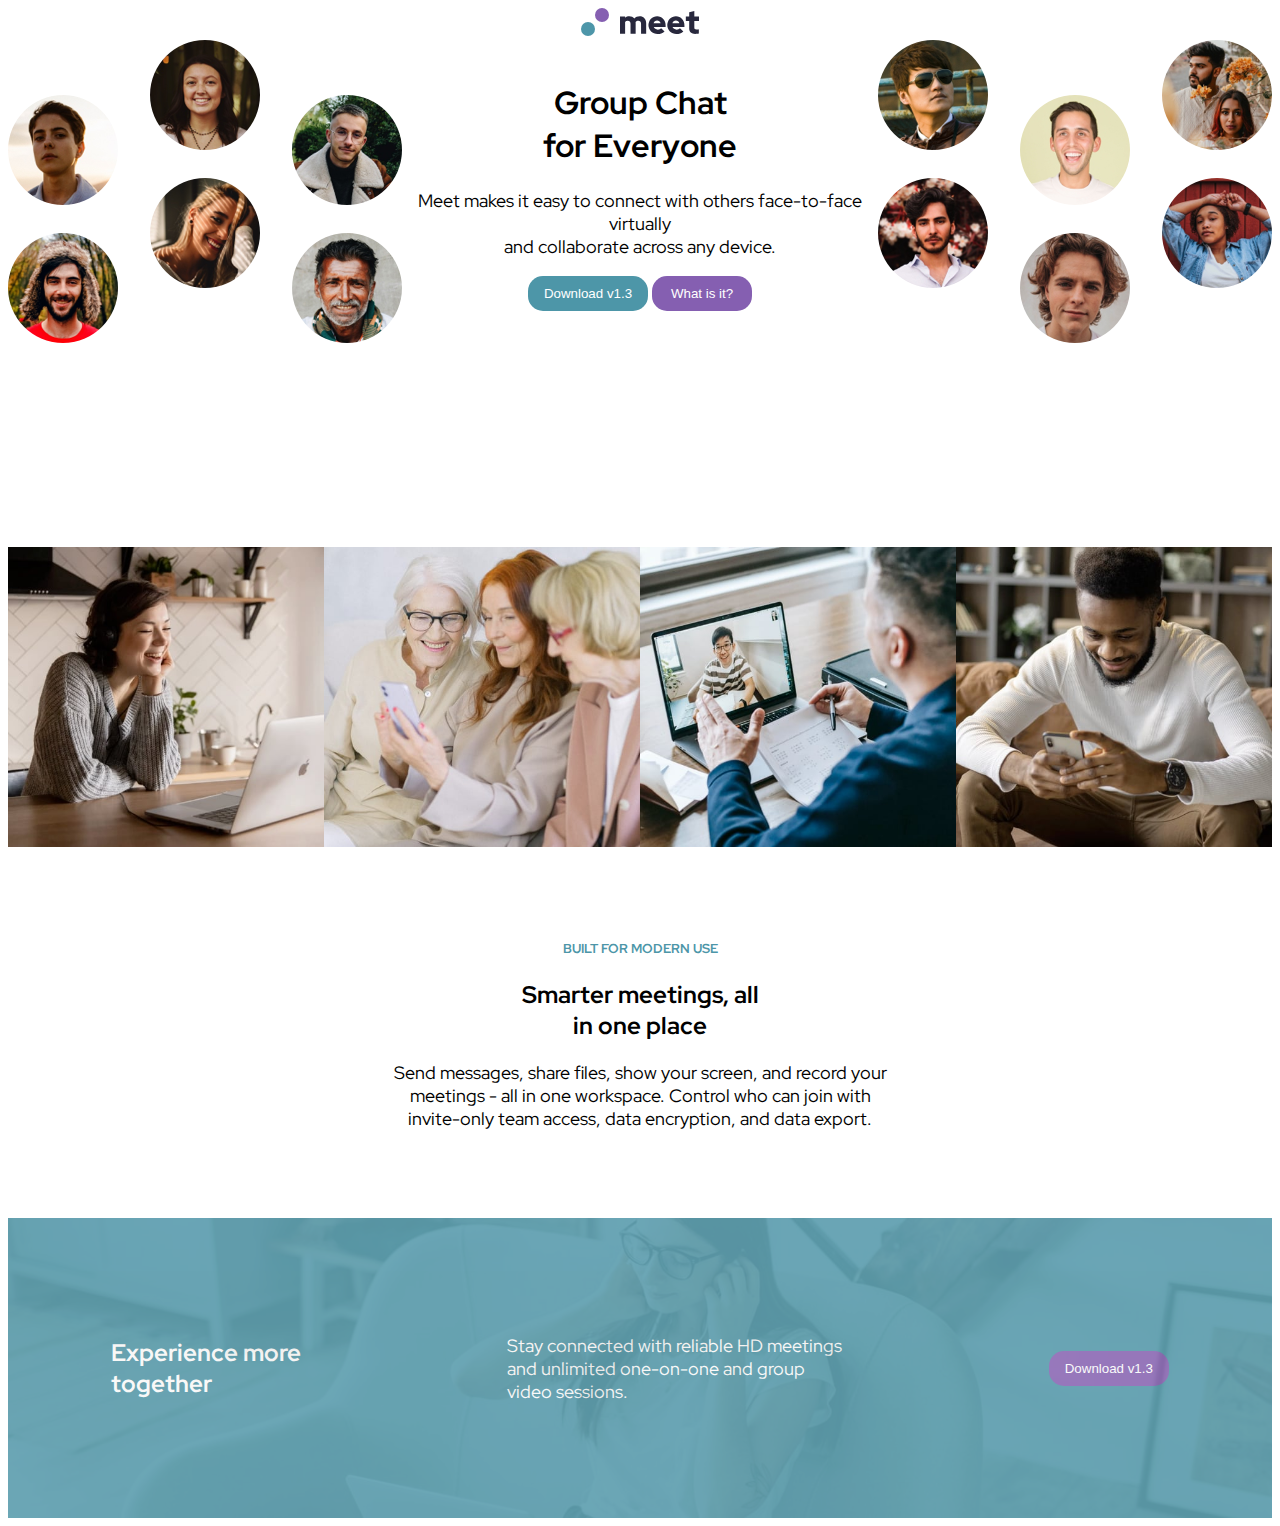
<file: index.html>
<!DOCTYPE html>
<html lang="en">
<head>
    <meta charset="UTF-8">
    <meta http-equiv="X-UA-Compatible" content="IE=edge">
    <meta name="viewport" content="width=device-width, initial-scale=1.0">
    <link rel="stylesheet" href="./style.css">
    <title>Week One Assignment</title>
    <link rel="preconnect" href="https://fonts.googleapis.com">
    <link rel="preconnect" href="https://fonts.gstatic.com" crossorigin>
    <link href="https://fonts.googleapis.com/css2?family=Red+Hat+Display:wght@700&display=swap" rel="stylesheet">

    <link rel="preconnect" href="https://fonts.googleapis.com">
    <link rel="preconnect" href="https://fonts.gstatic.com" crossorigin>
    <link href="https://fonts.googleapis.com/css2?family=Red+Hat+Display:wght@500;700&display=swap" rel="stylesheet">

    <link rel="preconnect" href="https://fonts.googleapis.com">
    <link rel="preconnect" href="https://fonts.gstatic.com" crossorigin>
    <link href="https://fonts.googleapis.com/css2?family=Red+Hat+Display:wght@500;700;800&display=swap" rel="stylesheet">

    <link rel="preconnect" href="https://fonts.googleapis.com">
    <link rel="preconnect" href="https://fonts.gstatic.com" crossorigin>
    <link href="https://fonts.googleapis.com/css2?family=Red+Hat+Display:wght@500;700;800&display=swap" rel="stylesheet">
   
</head>
<body>
    <div class="logo-container">
    <img src="./utils/assets/icons/logo.svg" alt="logo" />
    </div>
    <div class="parent-container">
        <div class="sub-1-parent-container">
            <div class="container-1">
                <img src="./utils/assets/images/image-hero-left.png" alt="Meet Icon 1" />
            </div>

            <div class=container-2>
                <h1>Group Chat <br />for Everyone</h1>
                <p>
                    Meet makes it easy to connect with others face-to-face virtually <br />and collaborate across any device.
                </p>
                <button class=button-1 style="color: white;">Download v1.3</button>
                <button class=button-2 style="color: white;">What is it?</button>
            </div>
                       
            <div class=container-3>
                <img src="utils/assets/images/image-hero-right.png" alt="Meet Icon 2" />
            </div>
            
        </div>
        
        <div class="sub-2-parent-container">
           
                <img src="utils/assets/images/image-woman-in-videocall.jpg" alt="woman in video call" />
              
           
                <img src="./utils/assets/images/image-women-videochatting.jpg" alt="women video chatting" />
           
                
           
                <img src="./utils/assets/images/image-men-in-meeting.jpg" alt="men in meeting" />
          
           
           
                <img src="./utils/assets/images/image-man-texting.jpg" alt="man texting" />
           

        </div>
            <div class="container-4">

    
        <h5 style="color: rgb(77, 150, 168);">BUILT FOR MODERN USE</h5>
        <h2>Smarter meetings, all <br />in one place</h2>
        <p>
            Send messages, share files, show your screen, and record your <br />meetings - all in one workspace. Control who can join with <br />invite-only team access, data encryption, and data export.
        </p>
        </div>
    </div>
    <footer>
        <div class='general-footer'>
            
            <div class="inline-footer">
                <h2 style="color: white;">Experience more <br />together</h2>
                <p style="color: white;"> 
                 Stay connected with reliable HD meetings <br />and unlimited one-on-one and group <br />video sessions.
                </p>
                <button class=button-3 style="color: white;">Download v1.3</button>
            </div>
        </div>
    </footer>

</body>
</html>
</file>
<file: style.css>
body {
    justify-content: center;
    /* color: ; */
    
}
h1 {
    font-family: "Red Hat Display", sans-serif;

}
h2 {
    font-family: 'Red Hat Display', sans-serif;
}
h5 {
    font-family: 'Red Hat Display', sans-serif;
}
.sub-1-parent-container {
    display: flex;
    justify-content: center;
    justify-content: space-around;

}
.sub-2-parent-container {
    display: flex;
    justify-content: center;
    justify-content: space-around;
    height: 300px;
    padding-top: 200px;
    padding-bottom: 70px;



     
}


p {
    font-family: 'Red Hat Display', sans-serif;
    font-size: 18px;
}
button {
    background-color: rgb(77, 150, 168) ;
}
.container-2 {
    text-align: center;
    justify-content: center;
    padding-top: 20px;
}
.logo-container {
    
    text-align: center;
}
.container-4 {
    text-align: center;
    justify-content: space-around;
    padding-bottom: 70px;


}
.button-1 {
    background-color: rgb(77, 150, 168);
    border-radius: 15px;
    width: 120px;
    height: 35px;
    border: 0px;
    

}
.button-2 {
    background-color: rgb(133, 95, 177);
    border-radius: 15px;
    width: 100px;
    height: 35px;
    border: 0px;

}
.button-3 {
    background-color: rgb(133, 95, 177);
    border-radius: 15px;
    width: 120px;
    height: 35px;
    border: 0px;
    
}
.button-3:hover{
    background-color: rgb(217, 184, 255)
}
.button-2:hover{
    background-color: rgb(217, 184, 255)
}

.button-1:hover{
    background-color: rgb(143, 227, 249)
}

.general-footer {
    background-image: url("./utils/assets/images/image-footer.jpg");
    background-color: rgb(77, 150, 168);
    height: 300px; 
    background-position: center; 
    background-repeat: no-repeat; 
    background-size: cover; 
    opacity: 0.9;
    
    

}
.inline-footer {
    background-color: rgb(77, 150, 168);
    height: 300px;
    display: flex;
    justify-content: space-around;
    align-items: center;
    opacity: 0.9;

    


}
</file>
